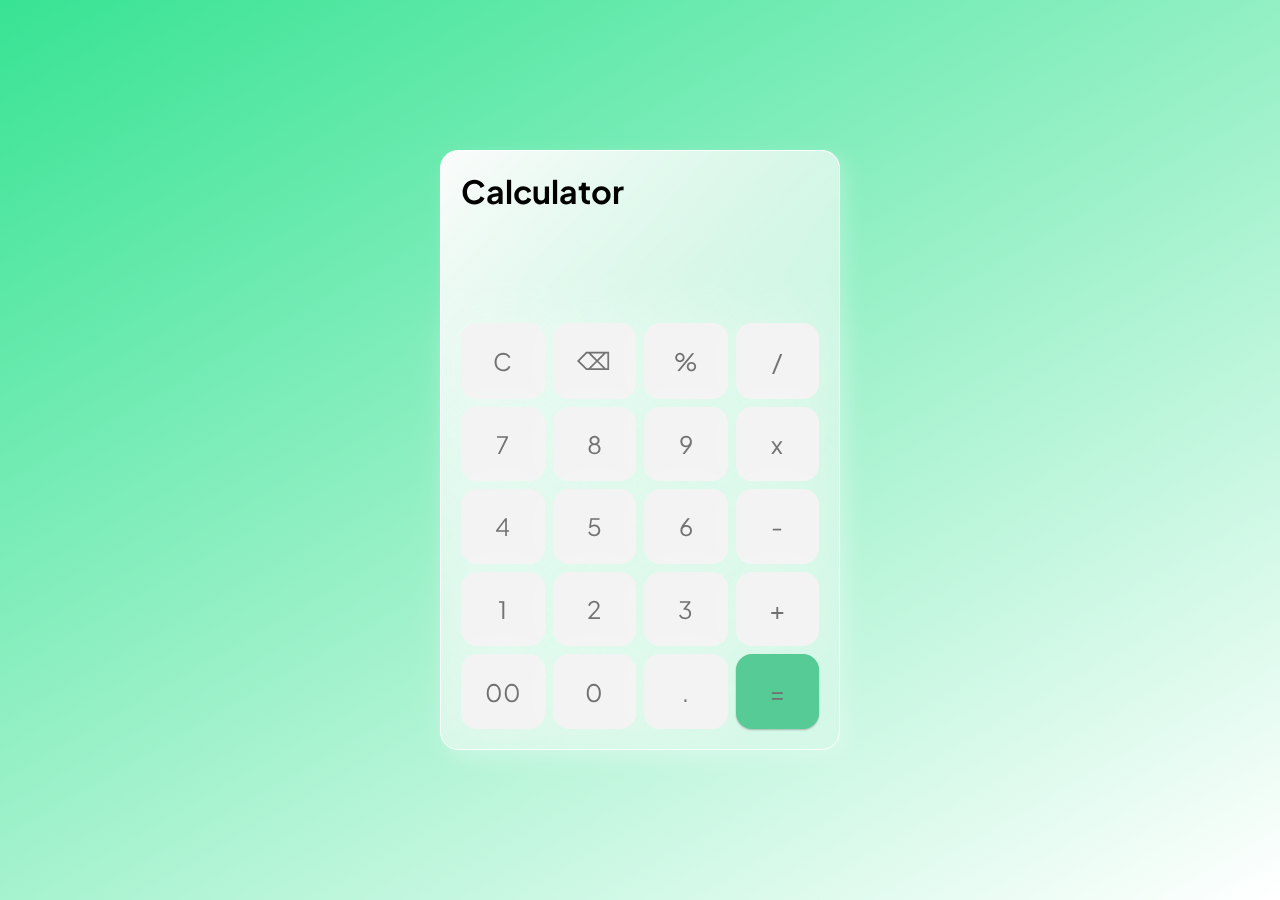
<file: Calculator/index.html>
<!DOCTYPE html>
<html lang="en">
  <head>
    <meta charset="UTF-8" />
    <meta name="viewport" content="width=device-width, initial-scale=1.0" />
    <title>Document</title>
    <link rel="stylesheet" href="style.css" />
  </head>
  <body>
    <div class="calc-body">
      <h1 class="title">Calculator</h1>
      <div id="calc-output" class="displayOutput"></div>
      <div id="buttons-container" class="container">
        <button data-val="clear">C</button>
        <button data-val="delete">⌫</button>
        <button data-val=" % ">%</button>
        <button data-val=" / ">/</button>

        <button data-val="7">7</button>
        <button data-val="8">8</button>
        <button data-val="9">9</button>
        <button data-val=" * ">x</button>

        <button data-val="4">4</button>
        <button data-val="5">5</button>
        <button data-val="6">6</button>
        <button data-val=" - ">-</button>

        <button data-val="1">1</button>
        <button data-val="2">2</button>
        <button data-val="3">3</button>
        <button data-val=" + ">+</button>

        <button data-val="00">00</button>
        <button data-val="0">0</button>
        <button data-val=".">.</button>
        <button data-val="=">=</button>
      </div>
    </div>

    <script src="script.js"></script>
  </body>
</html>
</file>
<file: Calculator/style.css>
@import url("https://fonts.googleapis.com/css2?family=Plus+Jakarta+Sans:ital,wght@0,400;1,200&display=swap");

:root {
  --primary-color: #beadfa;
  --secondary-color: #fff3da;
  --primary-light-color: #d0bfff;
  --primary-extra-light-color: #dfccfb;
  --gray-color: rgb(199, 197, 197);
}

* {
  box-sizing: border-box;
  margin: 0;
  padding: 0;
}

body {
  background: linear-gradient(330deg, rgba(86, 203, 149, 0) 0%, #39e394 99.43%);
  filter: blur(0px);
  display: grid;
  place-items: center;
  min-height: 100vh;
  font-family: "Plus Jakarta Sans", sans-serif;
}

.calc-body {
  width: 100%;
  max-width: 400px;
  height: 600px;
  padding: 20px;
  display: flex;
  flex-direction: column;
  gap: 16px;
  border-radius: 18px;
  border: 1px solid #fff;
  background: linear-gradient(
    135deg,
    #fbfbfb 0%,
    rgba(251, 251, 251, 0.2) 100%
  );
  box-shadow: 7px 7px 20px 0px rgba(255, 255, 255, 0.25);
  backdrop-filter: blur(25px);
}

.container {
  height: 100%;
  display: grid;
  grid-template-columns: repeat(auto-fill, minmax(80px, 1fr));
  gap: 8px;
}

.container button {
  all: unset;
  border-radius: 16px;
  background: #f3f3f3;
  box-shadow: 0px 1px 50px 10px rgba(255, 255, 255, 0.25);
  color: #707070;
  font-size: 24px;
  font-weight: 400;
  line-height: normal;
  display: flex;
  justify-content: center;
  align-items: center;
  cursor: pointer;
}

.container button[data-val="="] {
  border-radius: 16px;
  background: #56cb95;
  box-shadow: 0px 1px 2px 0px rgba(0, 0, 0, 0.25);
}

.displayOutput {
  min-height: 80px;
  font-size: 2rem;
  font-weight: bold;
  padding: 12px;
  white-space: pre-wrap;
  color: #000;
  text-align: end;
}
</file>
